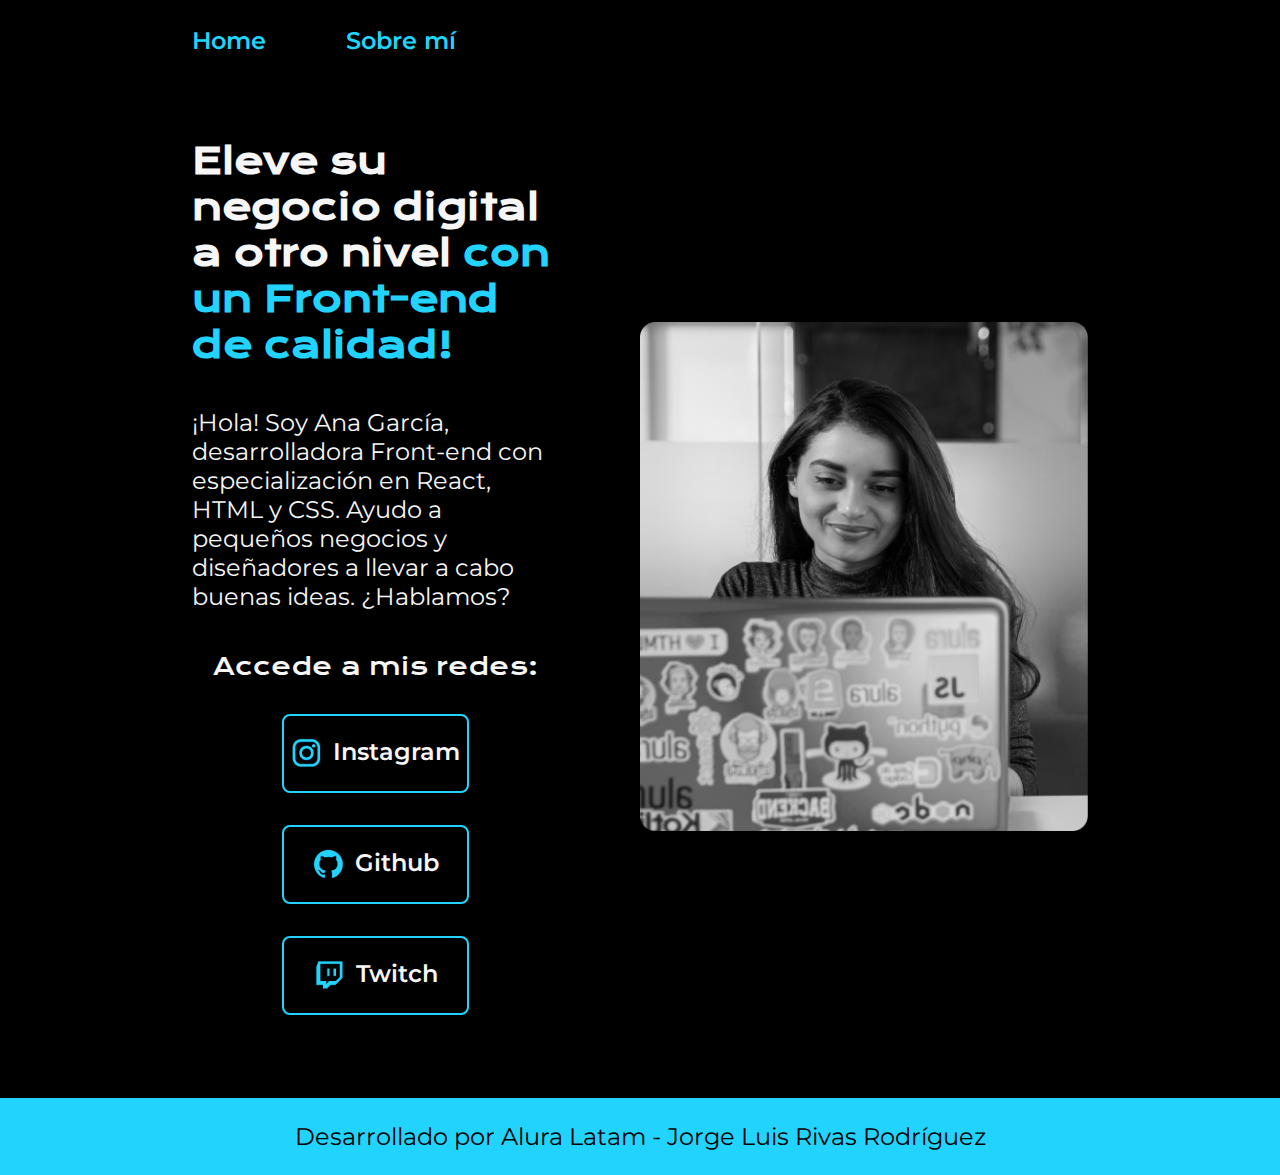
<file: index.html>
<!DOCTYPE html>
<html lang="es-mx">
<head>
    <meta charset="UTF-8">
    <meta name="viewport" content="width=device-width, initial-scale=1.0">
    <title>Portafolio</title>
    <link rel="stylesheet" href="styles/style.css">
</head>
<body>
    <header class="header">
        <nav class="header__menu">
            <a class="header__menu__link" href="index.html">Home</a>
            <a class="header__menu__link" href="about.html">Sobre mí</a>
        </nav>
    </header>
    <main class="presentacion">
        <section class="presentacion__contenido">
            <h1 class="presentacion__contenido__titulo">Eleve su negocio digital a otro nivel <strong class="destacarTitulo">con un Front-end de calidad!</strong> </h1>
            <p class="presentacion__contenido__texto">¡Hola! Soy Ana García, desarrolladora Front-end
                con especialización en React, HTML y CSS. Ayudo
                a pequeños negocios y diseñadores a llevar a
                cabo buenas ideas. ¿Hablamos?</p>

            <div class="presentacion__enlaces">
                <h2 class="presentacion__enlaces__subtitulo">Accede a mis redes:</h2>
                <a class="presentacion__enlaces__link" href="https://www.instagram.com/"><img src="img/instagram.png">Instagram</a>
                <a class="presentacion__enlaces__link" href="https://github.com/"><img src="img/github.png">Github</a>
                <a class="presentacion__enlaces__link" href="https://www.twitch.tv/"><img src="img/twitch.png">Twitch</a>
            </div>
        </section>
        <img class="presentacion__imagen" src="img/Rectangle 47.png" alt="Imagen de Ana García">
    </main>
    <footer class="footer">
        <p>Desarrollado por Alura Latam - Jorge Luis Rivas Rodríguez</p>
    </footer>
</body>
</html>
</file>
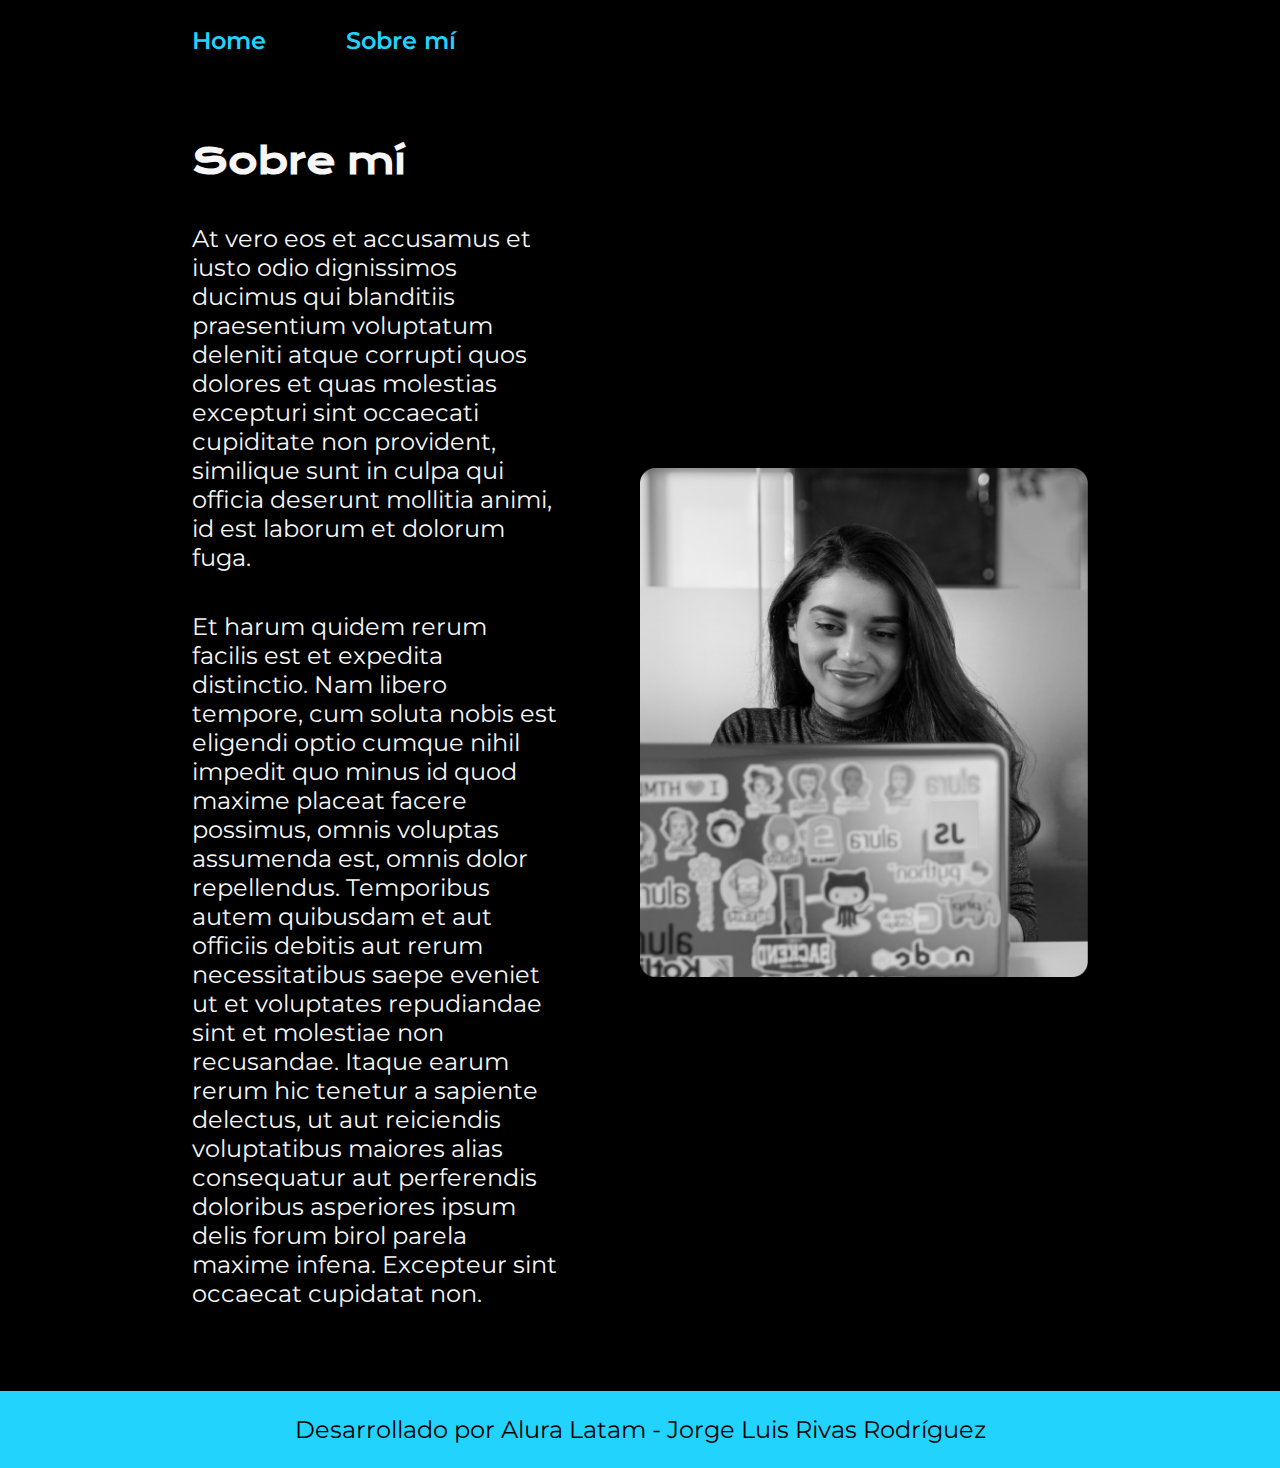
<file: about.html>
<!DOCTYPE html>
<html lang="es-mx">
<head>
    <meta charset="UTF-8">
    <meta name="viewport" content="width=device-width, initial-scale=1.0">
    <title>Sobre mí</title>
    <link rel="stylesheet" href="styles/style.css">
</head>
<body>
    <header class="header">
        <nav class="header__menu">
            <a class="header__menu__link" href="index.html">Home</a>
            <a class="header__menu__link" href="about.html">Sobre mí</a>
        </nav>
    </header>
    <main class="presentacion">
        <section class="presentacion__contenido">
            <h1 class="presentacion__contenido__titulo">Sobre mí</h1>
            <p class="presentacion__contenido__texto">At vero eos et accusamus et iusto odio dignissimos ducimus qui blanditiis praesentium voluptatum deleniti atque corrupti
                quos dolores et quas molestias excepturi sint occaecati cupiditate non provident, similique sunt in culpa qui officia
                deserunt mollitia animi, id est laborum et dolorum fuga.</p>
            <p class="presentacion__contenido__texto">Et harum quidem rerum facilis est et expedita distinctio. Nam libero tempore, cum soluta nobis est eligendi optio cumque
                nihil impedit quo minus id quod maxime placeat facere possimus, omnis voluptas assumenda est, omnis dolor repellendus.
                Temporibus autem quibusdam et aut officiis debitis aut rerum necessitatibus saepe eveniet ut et voluptates repudiandae
                sint et molestiae non recusandae. Itaque earum rerum hic tenetur a sapiente delectus, ut aut reiciendis voluptatibus
                maiores alias consequatur aut perferendis doloribus asperiores ipsum delis forum birol parela maxime infena.
                Excepteur sint occaecat cupidatat non.</p>
        </section>
        <img class="presentacion__imagen" src="img/Rectangle 47.png" alt="Imagen de Ana García">
    </main>
    <footer class="footer">
        <p>Desarrollado por Alura Latam - Jorge Luis Rivas Rodríguez</p>
    </footer>
</body>
</html>
</file>
<file: styles/style.css>
@import url('https://fonts.googleapis.com/css2?family=Krona+One&family=Montserrat:ital,wght@0,100..900;1,100..900&display=swap');

:root{
    --color-primario: #000000;
    --color-secundario: #F6F6F6;
    --color-terciario: #22D4FD;
    --color-hover: #272727;
    --fuente-montserrat: "Montserrat", serif;
    --fuente-krona: "Krona One", serif;
}

* {
    padding: 0;
    margin: 0;
}

.header{
    padding: 2% 0% 0% 15%;
}

.header__menu{
    display: flex;
    gap: 80px;
}

.header__menu__link{
    font-family: var(--fuente-montserrat);
    font-size: 1.5rem;
    font-weight: 600;
    color: var(--color-terciario);
    text-decoration: none;
}

body{
    background-color: var(--color-primario);
    color: var(--color-secundario);
    box-sizing: border-box;
}

.destacarTitulo{
    color: var(--color-terciario);
}

.presentacion{
    display: flex;
    align-items: center;
    padding: 6.5% 15%;
    justify-content: space-between;
    gap: 82px;
}

.presentacion__contenido{
    display: flex;
    flex-direction: column;
    width: 50%;
    gap: 40px;
}

.presentacion__contenido__titulo{
    font-size: 2.25rem;
    font-family: var(--fuente-krona);
}

.presentacion__contenido__texto{
    font-size: 1.5rem;
    font-family: var(--fuente-montserrat);
}

.presentacion__enlaces{
    display: flex;
    justify-content: space-between;
    flex-direction: column;
    align-items: center;
    gap: 32px;
}

.presentacion__enlaces__link{
    width: 50%;
    text-align: center;
    padding: 21.5px 0;
    border-radius: 8px;
    font-family: var(--fuente-montserrat);
    font-size: 1.5rem;
    font-weight: 600;
    text-decoration: none;
    color: var(--color-secundario);
    border: 2px solid var(--color-terciario);    
    display: flex;
    justify-content: center;
    gap: 10px;
}

.presentacion__enlaces__link:hover{
    background-color: var(--color-hover);
}

.presentacion__imagen{
    width: 50%;
}

.presentacion__enlaces__subtitulo{
    font-family: var(--fuente-krona);
    font-size: 1.5rem;
    font-weight: 400;
}

.footer{
    background-color: var(--color-terciario);
    padding: 1.5rem;
    color: var(--color-primario);
    text-align: center;
    font-family: var(--fuente-montserrat);
    font-size: 1.5rem;
    font-weight: 400;
}

@media (max-width: 1200px){
    .header{
        padding: 10%;
    }

    .header__menu{
        justify-content: center;
    }

    .presentacion{
        flex-direction: column-reverse;
        padding: 5%;
    }

    .presentacion__contenido{
        width: auto;
    }
}
</file>
